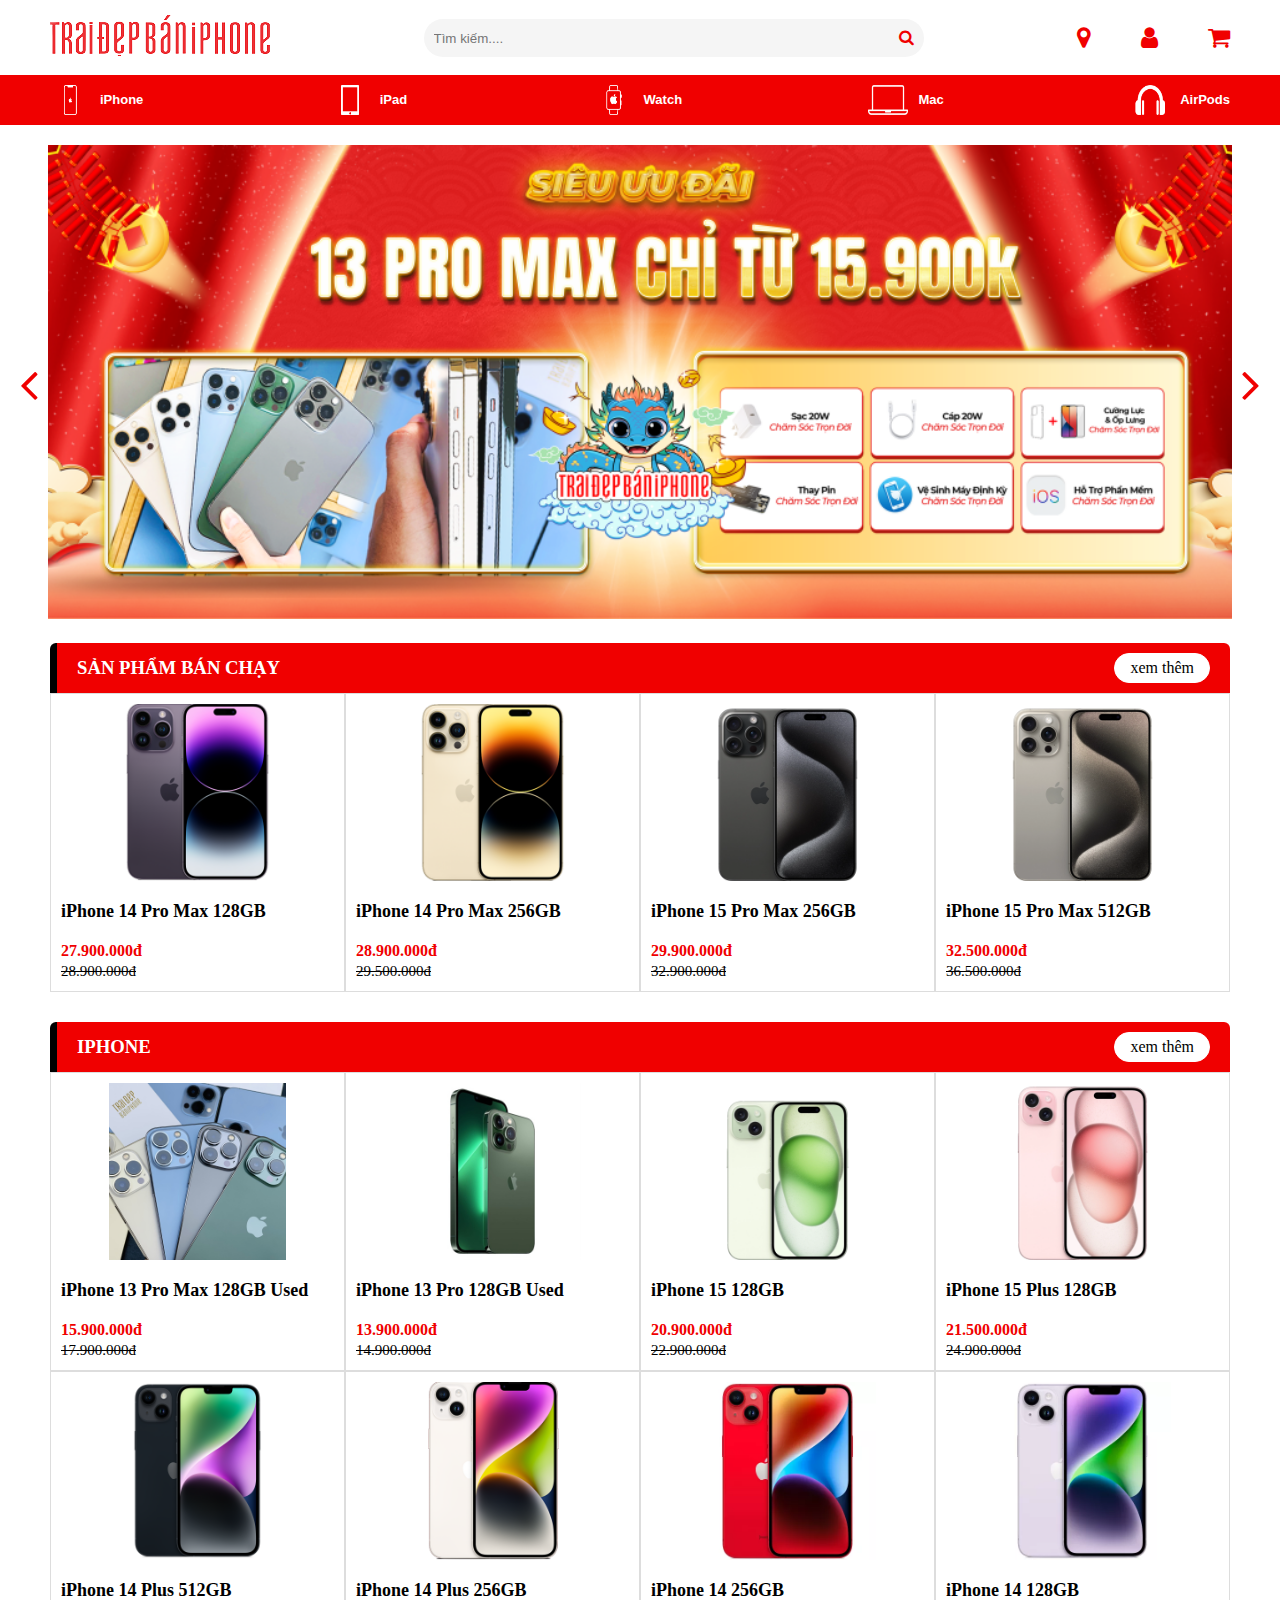
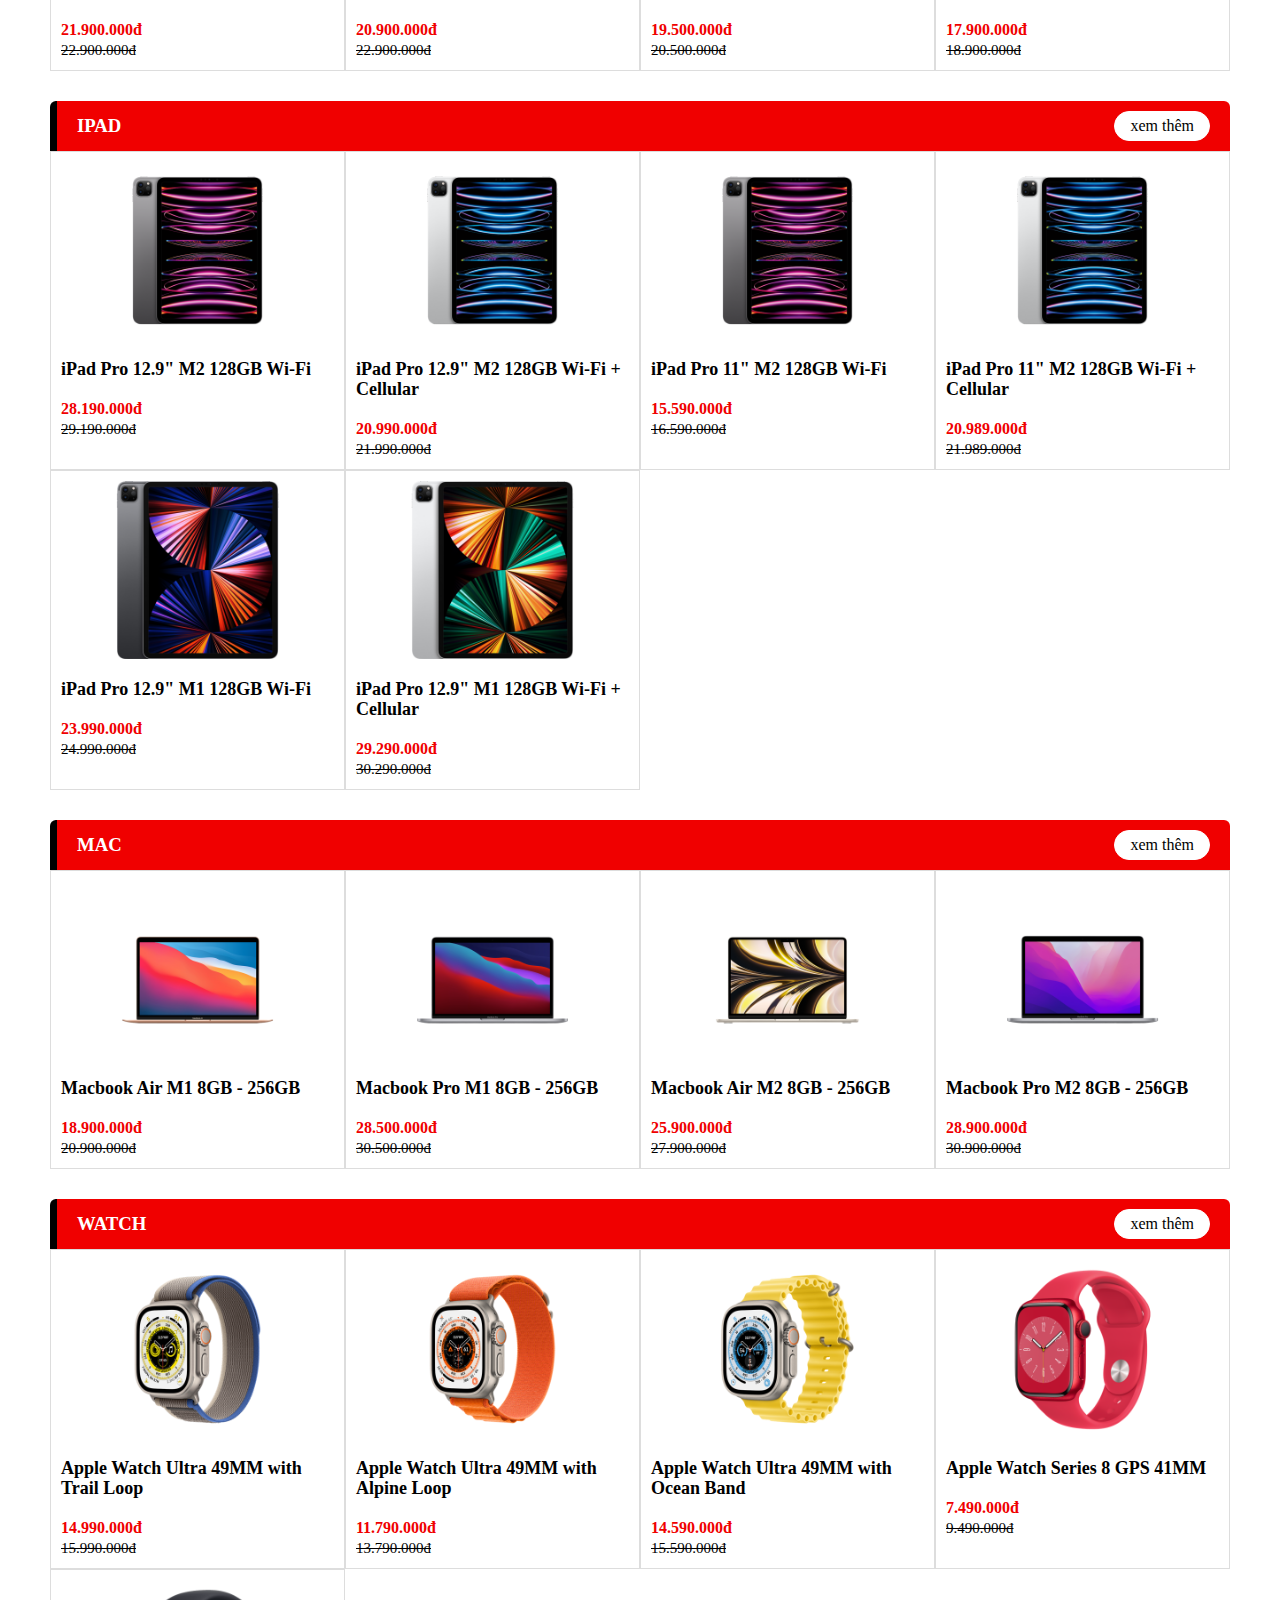
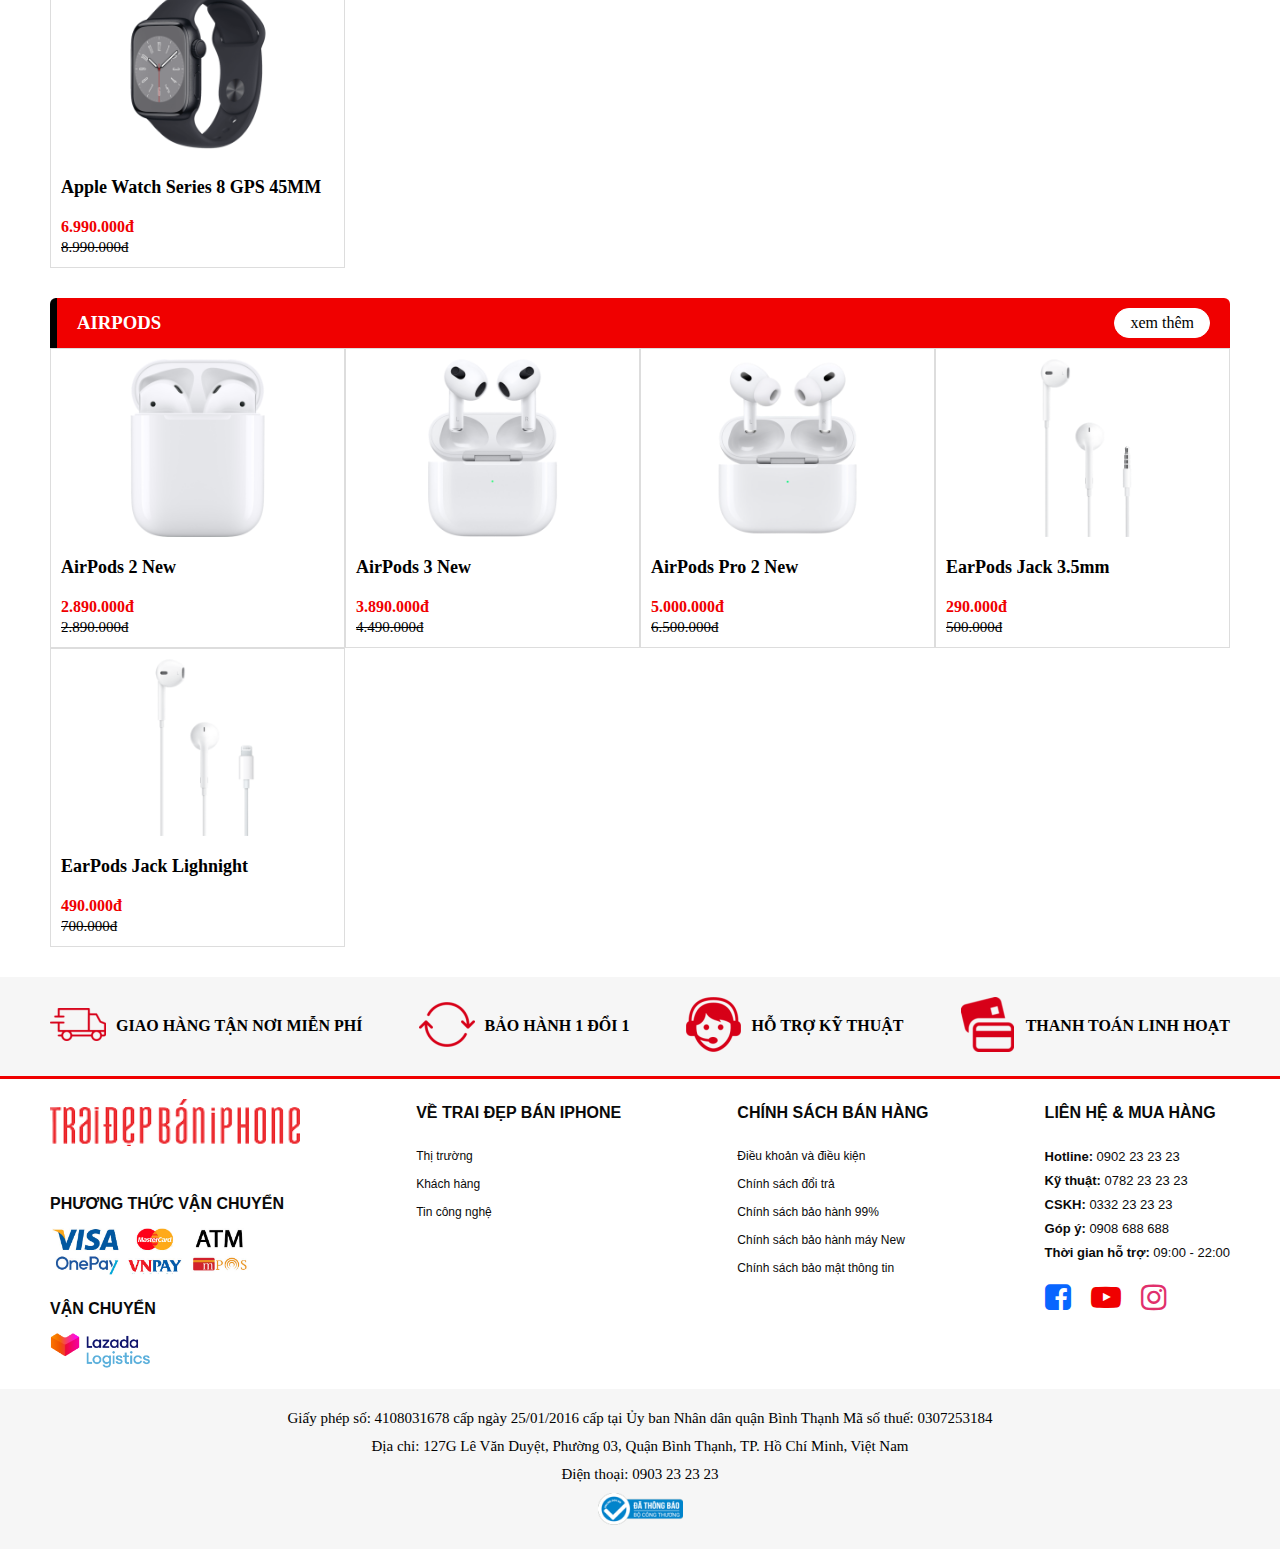
<file: index.html>
<!DOCTYPE html>
<html lang="en">
  <head>
    <meta charset="UTF-8" />
    <meta name="viewport" content="width=device-width, initial-scale=1.0" />
    <title>TraiDepBanIphone</title>
    <link
      rel="stylesheet"
      href="https://cdnjs.cloudflare.com/ajax/libs/font-awesome/4.7.0/css/font-awesome.min.css"
    />
    <link rel="stylesheet" href="./style.css" />
  </head>
  <body>
    <header id="header">
      <div class="header__top" id="header__top">
        <div class="header__top-logo">
          <a href="./index.html"><img src="./assets/logo.png" alt="logo" /></a>
        </div>
        <div class="header__top-search">
          <div class="search-bar">
            <input
              type="text"
              class="search-input"
              placeholder="Tìm kiếm...."
            />
            <i class="fa fa-search search-button" aria-hidden="true"></i>
          </div>
        </div>
        <div class="header__top-navlinks">
          <a href="#"><i class="fa fa-map-marker" aria-hidden="true"></i> </a>
          <a href="#"><i class="fa fa-user" aria-hidden="true"></i> </a>
          <a href="./cart.html"
            ><i class="fa fa-shopping-cart" aria-hidden="true"></i>
          </a>
        </div>
        <div class="header__top-hamburger">
          <a href="#" class="hamburger-button"
            ><i class="fa fa-bars" aria-hidden="true"></i>
          </a>
        </div>
      </div>
      <div class="header__menu">
        <div class="header__menu-links">
          <a href="./category.html" data-category="iphone">
            <img src="./assets/header_iphone.png" alt="iphone" />
            <span>iPhone</span>
          </a>
        </div>
        <div class="header__menu-links">
          <a href="./category.html" data-category="ipad">
            <img src="./assets/header_ipad.png" alt="ipad" />
            <span>iPad</span>
          </a>
        </div>
        <div class="header__menu-links">
          <a href="./category.html" data-category="watch">
            <img src="./assets/header_watch.png" alt="watch" />
            <span>Watch</span>
          </a>
        </div>
        <div class="header__menu-links">
          <a href="./category.html" data-category="mac">
            <img src="./assets/header_mac.png" alt="mac" />
            <span>Mac</span>
          </a>
        </div>
        <div class="header__menu-links">
          <a href="./category.html" data-category="airpod">
            <img src="./assets/header_airpod.png" alt="airpod" />
            <span>AirPods</span>
          </a>
        </div>
      </div>
      <div class="header__mobi">
        <div class="header__mobi-top">
          <a href="#">
            <img src="./assets/logo.png" alt="logo" />
          </a>
          <a href="#" class="close-button"><span>X</span></a>
        </div>
        <div class="header__mobi-nav">
          <ul>
            <li>
              <a href="./cart.html"
                ><i class="fa fa-shopping-cart" aria-hidden="true"></i>
                <span>Giỏ hàng</span>
              </a>
            </li>
            <li>
              <a
                class="category-link"
                href="./category.html"
                data-category="iphone"
              >
                <img src="./assets/header_iphone.png" alt="iphone" />
                <span>iPhone</span>
              </a>
            </li>
            <li>
              <a
                class="category-link"
                href="./category.html"
                data-category="ipad"
              >
                <img src="./assets/header_ipad.png" alt="ipad" />
                <span>iPad</span>
              </a>
            </li>
            <li>
              <a
                class="category-link"
                href="./category.html"
                data-category="watch"
              >
                <img src="./assets/header_watch.png" alt="watch" />
                <span>Watch</span>
              </a>
            </li>
            <li>
              <a
                class="category-link"
                href="./category.html"
                data-category="mac"
              >
                <img src="./assets/header_mac.png" alt="mac" />
                <span>Mac</span>
              </a>
            </li>
            <li>
              <a
                class="category-link"
                href="./category.html"
                data-category="airpod"
              >
                <img src="./assets/header_airpod.png" alt="airpod" />
                <span>AirPods</span>
              </a>
            </li>
          </ul>
        </div>
      </div>
    </header>

    <section class="banner">
      <button class="prev-button"><i class="fa fa-angle-left"></i></button>
      <div class="banner__slide">
        <a href="#" class="banner__slide-list"
          ><img src="./assets/banner1.png" alt="banner1"
        /></a>
        <a href="#" class="banner__slide-list"
          ><img src="./assets/banner2.png" alt="banner2"
        /></a>
        <a href="#" class="banner__slide-list"
          ><img src="./assets/banner3.png" alt="banner3"
        /></a>
        <a href="#" class="banner__slide-list"
          ><img src="./assets/banner4.png" alt="banner4"
        /></a>
        <a href="#" class="banner__slide-list"
          ><img src="./assets/banner5.png" alt="banner5"
        /></a>
      </div>

      <button class="next-button"><i class="fa fa-angle-right"></i></button>
    </section>

    <section class="favorite-product">
      <div class="favorite-product-title">
        <h3>sản phẩm bán chạy</h3>
        <a href="#" class="see-more">xem thêm</a>
      </div>
      <div class="favorite-product-content">
        <!-- <div class="favorite-product-list">
          <a href="#" class="product-img"
            ><img src="./assets/favorite1.png" alt="favorite1"
          /></a>
          <a href="#" class="product-name">iPhone 14 Pro Max 128GB</a>
          <div class="product-price">
            <span class="promotional-price">27.900.000đ</span>
            <span class="cost-price">28.900.000đ</span>
          </div>
        </div> -->
      </div>
    </section>

    <section class="iPhone">
      <div class="iPhone-title">
        <h3>iPhone</h3>
        <a href="#" class="see-more">xem thêm</a>
      </div>
      <div class="iPhone-content"></div>
    </section>

    <section class="iPad">
      <div class="iPad-title">
        <h3>iPad</h3>
        <a href="#" class="see-more">xem thêm</a>
      </div>
      <div class="iPad-content"></div>
    </section>

    <section class="Mac">
      <div class="Mac-title">
        <h3>Mac</h3>
        <a href="#" class="see-more">xem thêm</a>
      </div>
      <div class="Mac-content"></div>
    </section>

    <section class="Watch">
      <div class="Watch-title">
        <h3>Watch</h3>
        <a href="#" class="see-more">xem thêm</a>
      </div>
      <div class="Watch-content"></div>
    </section>

    <section class="airPods">
      <div class="airPods-title">
        <h3>AirPods</h3>
        <a href="#" class="see-more">xem thêm</a>
      </div>
      <div class="airPods-content"></div>
    </section>

    <section class="policy">
      <div class="policy-list">
        <div class="policy-img">
          <img src="./assets/policy1.png" alt="policy1" />
        </div>
        <div class="policy-content">giao hàng tận nơi miễn phí</div>
      </div>
      <div class="policy-list">
        <div class="policy-img">
          <img src="./assets/policy2.png" alt="policy2" />
        </div>
        <div class="policy-content">bảo hành 1 đổi 1</div>
      </div>
      <div class="policy-list">
        <div class="policy-img">
          <img src="./assets/policy3.png" alt="policy3" />
        </div>
        <div class="policy-content">hỗ trợ kỹ thuật</div>
      </div>
      <div class="policy-list">
        <div class="policy-img">
          <img src="./assets/policy4.png" alt="policy4" />
        </div>
        <div class="policy-content">thanh toán linh hoạt</div>
      </div>
    </section>

    <footer id="footer">
      <div class="footer__top">
        <div class="footer__top-logo">
          <img src="./assets/logo.png" alt="logoFooter" />
        </div>
        <div class="footer__top-methods">
          <p>phương thức vận chuyển</p>
          <img src="./assets/footer-method.png" alt="methods" />
        </div>
        <div class="footer__top-delivery">
          <p>vận chuyển</p>
          <img src="./assets/footer-delivery.png" alt="delivery" />
        </div>
      </div>
      <div class="footer__about">
        <div class="footer__about-title">
          <p>Về Trai Đẹp bán iPhone</p>
        </div>
        <div class="footer__about-content">
          <a href="#">Thị trường</a>
          <a href="#">Khách hàng</a>
          <a href="#">Tin công nghệ</a>
        </div>
      </div>
      <div class="footer__policy">
        <div class="footer__policy-title">
          <p>Chính sách bán hàng</p>
        </div>
        <div class="footer__policy-content">
          <a href="#">Điều khoản và điều kiện </a>
          <a href="#">Chính sách đổi trả </a>
          <a href="#">Chính sách bảo hành 99% </a>
          <a href="#">Chính sách bảo hành máy New </a>
          <a href="#">Chính sách bảo mật thông tin </a>
        </div>
      </div>
      <div class="contact-social">
        <div class="contact-title">
          <p>Liên hệ & Mua hàng</p>
        </div>
        <div class="contact-content">
          <div class="contact-desc">
            <span class="bold">Hotline: </span>
            <span>0902 23 23 23</span>
          </div>
          <div class="contact-desc">
            <span class="bold">Kỹ thuật: </span>
            <span>0782 23 23 23</span>
          </div>
          <div class="contact-desc">
            <span class="bold">CSKH: </span>
            <span>0332 23 23 23</span>
          </div>
          <div class="contact-desc">
            <span class="bold">Góp ý: </span>
            <span>0908 688 688</span>
          </div>
          <div class="contact-desc">
            <span class="bold">Thời gian hỗ trợ: </span>
            <span>09:00 - 22:00</span>
          </div>
        </div>
        <div class="social-icon">
          <a href="https://www.facebook.com/traidepbaniphone" target="_blank"
            ><i class="fa fa-facebook-square" aria-hidden="true"></i>
          </a>
          <a href="https://www.youtube.com/@TRAIDEPOffical" target="_blank">
            <i class="fa fa-youtube-play" aria-hidden="true"></i>
          </a>
          <a
            href="https://www.instagram.com/traidepbaniphone127g/"
            target="_blank"
          >
            <i class="fa fa-instagram" aria-hidden="true"></i>
          </a>
        </div>
      </div>
    </footer>

    <div class="footer__bottom">
      <p>
        Giấy phép số: 4108031678 cấp ngày 25/01/2016 cấp tại Ủy ban Nhân dân
        quận Bình Thạnh Mã số thuế: 0307253184
      </p>
      <p>
        Địa chỉ: 127G Lê Văn Duyệt, Phường 03, Quận Bình Thạnh, TP. Hồ Chí Minh,
        Việt Nam
      </p>
      <p>Điện thoại: 0903 23 23 23</p>
      <div class="footer__bottom-img">
        <img src="./assets/footer-bottom.png" alt="footer-boCongThuong" />
      </div>
    </div>
    <script src="./script.js"></script>
  </body>
</html>
</file>
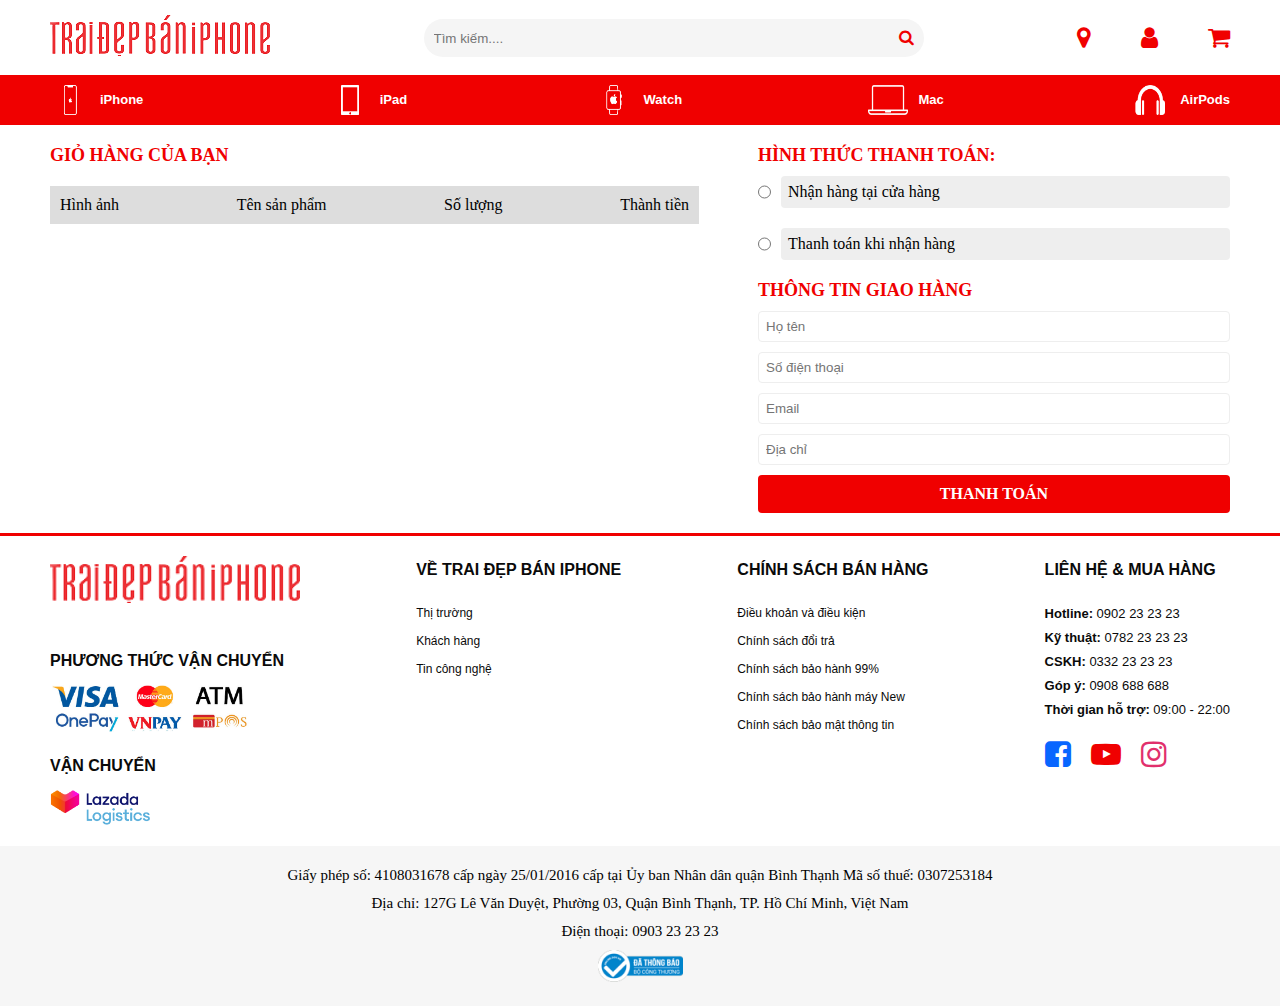
<file: cart.html>
<!DOCTYPE html>
<html lang="en">
  <head>
    <meta charset="UTF-8" />
    <meta name="viewport" content="width=device-width, initial-scale=1.0" />
    <link
      rel="stylesheet"
      href="https://cdnjs.cloudflare.com/ajax/libs/font-awesome/4.7.0/css/font-awesome.min.css"
    />
    <link rel="stylesheet" href="./style.css" />
    <title>Cart</title>
  </head>
  <body>
    <header id="header">
      <div class="header__top" id="header__top">
        <div class="header__top-logo">
          <a href="./index.html"><img src="./assets/logo.png" alt="logo" /></a>
        </div>
        <div class="header__top-search">
          <div class="search-bar">
            <input
              type="text"
              class="search-input"
              placeholder="Tìm kiếm...."
            />
            <i class="fa fa-search search-button" aria-hidden="true"></i>
          </div>
        </div>
        <div class="header__top-navlinks">
          <a href="#"><i class="fa fa-map-marker" aria-hidden="true"></i> </a>
          <a href="#"><i class="fa fa-user" aria-hidden="true"></i> </a>
          <a href="#"
            ><i class="fa fa-shopping-cart" aria-hidden="true"></i>
          </a>
        </div>
        <div class="header__top-hamburger">
          <a href="#" class="hamburger-button"
            ><i class="fa fa-bars" aria-hidden="true"></i>
          </a>
        </div>
      </div>
      <div class="header__menu">
        <div class="header__menu-links">
          <a href="./category.html" data-category="iphone">
            <img src="./assets/header_iphone.png" alt="iphone" />
            <span>iPhone</span>
          </a>
        </div>
        <div class="header__menu-links">
          <a href="./category.html" data-category="ipad">
            <img src="./assets/header_ipad.png" alt="ipad" />
            <span>iPad</span>
          </a>
        </div>
        <div class="header__menu-links">
          <a href="./category.html" data-category="watch">
            <img src="./assets/header_watch.png" alt="watch" />
            <span>Watch</span>
          </a>
        </div>
        <div class="header__menu-links">
          <a href="./category.html" data-category="mac">
            <img src="./assets/header_mac.png" alt="mac" />
            <span>Mac</span>
          </a>
        </div>
        <div class="header__menu-links">
          <a href="./category.html" data-category="airpod">
            <img src="./assets/header_airpod.png" alt="airpod" />
            <span>AirPods</span>
          </a>
        </div>
      </div>
      <div class="header__mobi">
        <div class="header__mobi-top">
          <a href="#">
            <img src="./assets/logo.png" alt="logo" />
          </a>
          <a href="#" class="close-button"><span>X</span></a>
        </div>
        <div class="header__mobi-nav">
          <ul>
            <li>
              <a href="./cart.html"
                ><i class="fa fa-shopping-cart" aria-hidden="true"></i>
                <span>Giỏ hàng</span>
              </a>
            </li>
            <li>
              <a
                class="category-link"
                href="./category.html"
                data-category="iphone"
              >
                <img src="./assets/header_iphone.png" alt="iphone" />
                <span>iPhone</span>
              </a>
            </li>
            <li>
              <a
                class="category-link"
                href="./category.html"
                data-category="ipad"
              >
                <img src="./assets/header_ipad.png" alt="ipad" />
                <span>iPad</span>
              </a>
            </li>
            <li>
              <a
                class="category-link"
                href="./category.html"
                data-category="watch"
              >
                <img src="./assets/header_watch.png" alt="watch" />
                <span>Watch</span>
              </a>
            </li>
            <li>
              <a
                class="category-link"
                href="./category.html"
                data-category="mac"
              >
                <img src="./assets/header_mac.png" alt="mac" />
                <span>Mac</span>
              </a>
            </li>
            <li>
              <a
                class="category-link"
                href="./category.html"
                data-category="airpod"
              >
                <img src="./assets/header_airpod.png" alt="airpod" />
                <span>AirPods</span>
              </a>
            </li>
          </ul>
        </div>
      </div>
    </header>

    <section class="cart">
      <div class="cart-left-side">
        <div class="your-cart">giỏ hàng của bạn</div>
        <div class="product-cart">
          <div class="product-cart-title">
            <div>Hình ảnh</div>
            <div>Tên sản phẩm</div>
            <div>Số lượng</div>
            <div>Thành tiền</div>
          </div>
          <div class="product-cart-content">
            <!-- <div class="cart-img">
              <img src="./assets/favorite1.png" alt="fav1" />
            </div>
            <div class="cart-name">iPhone 15 Pro Max 256GB</div>
            <div class="cart-quality">1</div>
            <div class="cart-price">29.900.000đ</div> -->
          </div>
        </div>
        <!-- <div class="total-price">
          <span>Tổng tiền:</span>
          <span class="red-price">29.900.000đ</span>
        </div> -->
      </div>
      <div class="cart-right-side">
        <div class="cart-method">
          <div class="cart-method-title">hình thức thanh toán:</div>
          <div class="cart-method-content">
            <div class="cart-method-option">
              <input type="radio" id="payment-store" name="payment" required />
              <label for="payment-store">Nhận hàng tại cửa hàng</label>
            </div>
            <div class="cart-method-option">
              <input type="radio" id="payment-cod" name="payment" required />
              <label for="payment-cod">Thanh toán khi nhận hàng</label>
            </div>
          </div>
        </div>
        <div class="cart-shipping">
          <div class="cart-shipping-title">thông tin giao hàng</div>
          <div class="cart-shipping-content">
            <div class="shipping-information">
              <input type="text" id="name" name="name" placeholder="Họ tên" />
            </div>
            <div class="shipping-information">
              <input
                type="text"
                id="phone"
                name="phone"
                placeholder="Số điện thoại"
              />
            </div>
            <div class="shipping-information">
              <input type="text" id="email" name="email" placeholder="Email" />
            </div>
            <div class="shipping-information">
              <input
                type="text"
                id="address"
                name="address"
                placeholder="Địa chỉ"
              />
            </div>
            <button class="checkout">thanh toán</button>
          </div>
        </div>
      </div>
    </section>

    <footer id="footer">
      <div class="footer__top">
        <div class="footer__top-logo">
          <img src="./assets/logo.png" alt="logoFooter" />
        </div>
        <div class="footer__top-methods">
          <p>phương thức vận chuyển</p>
          <img src="./assets/footer-method.png" alt="methods" />
        </div>
        <div class="footer__top-delivery">
          <p>vận chuyển</p>
          <img src="./assets/footer-delivery.png" alt="delivery" />
        </div>
      </div>
      <div class="footer__about">
        <div class="footer__about-title">
          <p>Về Trai Đẹp bán iPhone</p>
        </div>
        <div class="footer__about-content">
          <a href="#">Thị trường</a>
          <a href="#">Khách hàng</a>
          <a href="#">Tin công nghệ</a>
        </div>
      </div>
      <div class="footer__policy">
        <div class="footer__policy-title">
          <p>Chính sách bán hàng</p>
        </div>
        <div class="footer__policy-content">
          <a href="#">Điều khoản và điều kiện </a>
          <a href="#">Chính sách đổi trả </a>
          <a href="#">Chính sách bảo hành 99% </a>
          <a href="#">Chính sách bảo hành máy New </a>
          <a href="#">Chính sách bảo mật thông tin </a>
        </div>
      </div>
      <div class="contact-social">
        <div class="contact-title">
          <p>Liên hệ & Mua hàng</p>
        </div>
        <div class="contact-content">
          <div class="contact-desc">
            <span class="bold">Hotline: </span>
            <span>0902 23 23 23</span>
          </div>
          <div class="contact-desc">
            <span class="bold">Kỹ thuật: </span>
            <span>0782 23 23 23</span>
          </div>
          <div class="contact-desc">
            <span class="bold">CSKH: </span>
            <span>0332 23 23 23</span>
          </div>
          <div class="contact-desc">
            <span class="bold">Góp ý: </span>
            <span>0908 688 688</span>
          </div>
          <div class="contact-desc">
            <span class="bold">Thời gian hỗ trợ: </span>
            <span>09:00 - 22:00</span>
          </div>
        </div>
        <div class="social-icon">
          <a href="https://www.facebook.com/traidepbaniphone" target="_blank"
            ><i class="fa fa-facebook-square" aria-hidden="true"></i>
          </a>
          <a href="https://www.youtube.com/@TRAIDEPOffical" target="_blank">
            <i class="fa fa-youtube-play" aria-hidden="true"></i>
          </a>
          <a
            href="https://www.instagram.com/traidepbaniphone127g/"
            target="_blank"
          >
            <i class="fa fa-instagram" aria-hidden="true"></i>
          </a>
        </div>
      </div>
    </footer>

    <div class="footer__bottom">
      <p>
        Giấy phép số: 4108031678 cấp ngày 25/01/2016 cấp tại Ủy ban Nhân dân
        quận Bình Thạnh Mã số thuế: 0307253184
      </p>
      <p>
        Địa chỉ: 127G Lê Văn Duyệt, Phường 03, Quận Bình Thạnh, TP. Hồ Chí Minh,
        Việt Nam
      </p>
      <p>Điện thoại: 0903 23 23 23</p>
      <div class="footer__bottom-img">
        <img src="./assets/footer-bottom.png" alt="footer-boCongThuong" />
      </div>
    </div>
    <script src="./script.js"></script>
    <script src="./cart.js"></script>
  </body>
</html>
</file>
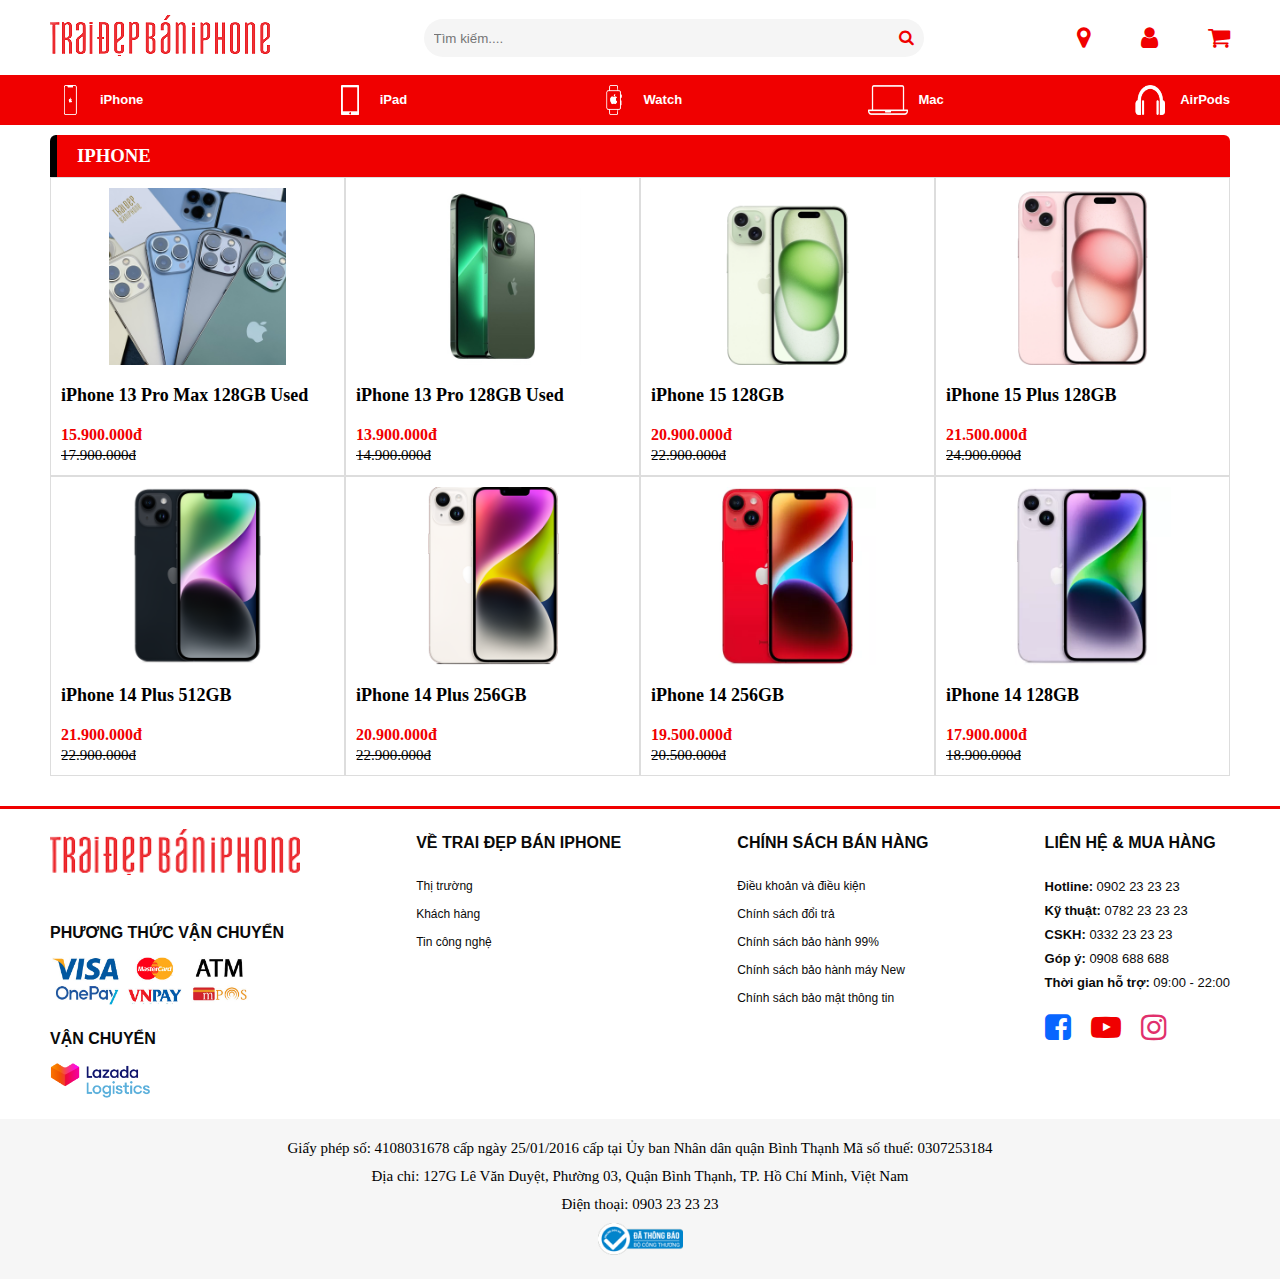
<file: category.html>
<!DOCTYPE html>
<html lang="en">
  <head>
    <meta charset="UTF-8" />
    <meta name="viewport" content="width=device-width, initial-scale=1.0" />
    <link
      rel="stylesheet"
      href="https://cdnjs.cloudflare.com/ajax/libs/font-awesome/4.7.0/css/font-awesome.min.css"
    />
    <link rel="stylesheet" href="./style.css" />
    <title>Category</title>
  </head>
  <body>
    <header id="header">
      <div class="header__top" id="header__top">
        <div class="header__top-logo">
          <a href="./index.html"><img src="./assets/logo.png" alt="logo" /></a>
        </div>
        <div class="header__top-search">
          <div class="search-bar">
            <input
              type="text"
              class="search-input"
              placeholder="Tìm kiếm...."
            />
            <i class="fa fa-search search-button" aria-hidden="true"></i>
          </div>
        </div>
        <div class="header__top-navlinks">
          <a href="#"><i class="fa fa-map-marker" aria-hidden="true"></i> </a>
          <a href="#"><i class="fa fa-user" aria-hidden="true"></i> </a>
          <a href="./cart.html"
            ><i class="fa fa-shopping-cart" aria-hidden="true"></i>
          </a>
        </div>
        <div class="header__top-hamburger">
          <a href="#" class="hamburger-button"
            ><i class="fa fa-bars" aria-hidden="true"></i>
          </a>
        </div>
      </div>
      <div class="header__menu">
        <div class="header__menu-links">
          <a href="#" data-category="iphone">
            <img src="./assets/header_iphone.png" alt="iphone" />
            <span>iPhone</span>
          </a>
        </div>
        <div class="header__menu-links">
          <a href="#" data-category="ipad">
            <img src="./assets/header_ipad.png" alt="ipad" />
            <span>iPad</span>
          </a>
        </div>
        <div class="header__menu-links">
          <a href="#" data-category="watch">
            <img src="./assets/header_watch.png" alt="watch" />
            <span>Watch</span>
          </a>
        </div>
        <div class="header__menu-links">
          <a href="#" data-category="mac">
            <img src="./assets/header_mac.png" alt="mac" />
            <span>Mac</span>
          </a>
        </div>
        <div class="header__menu-links">
          <a href="#" data-category="airpod">
            <img src="./assets/header_airpod.png" alt="airpod" />
            <span>AirPods</span>
          </a>
        </div>
      </div>
      <div class="header__mobi">
        <div class="header__mobi-top">
          <a href="#">
            <img src="./assets/logo.png" alt="logo" />
          </a>
          <a href="#" class="close-button"><span>X</span></a>
        </div>
        <div class="header__mobi-nav">
          <ul>
            <li>
              <a href="./cart.html"
                ><i class="fa fa-shopping-cart" aria-hidden="true"></i>
                <span>Giỏ hàng</span>
              </a>
            </li>
            <li>
              <a class="category-link" href="#" data-category="iphone">
                <img src="./assets/header_iphone.png" alt="iphone" />
                <span>iPhone</span>
              </a>
            </li>
            <li>
              <a class="category-link" href="#" data-category="ipad">
                <img src="./assets/header_ipad.png" alt="ipad" />
                <span>iPad</span>
              </a>
            </li>
            <li>
              <a class="category-link" href="#" data-category="watch">
                <img src="./assets/header_watch.png" alt="watch" />
                <span>Watch</span>
              </a>
            </li>
            <li>
              <a class="category-link" href="#" data-category="mac">
                <img src="./assets/header_mac.png" alt="mac" />
                <span>Mac</span>
              </a>
            </li>
            <li>
              <a class="category-link" href="#" data-category="airpod">
                <img src="./assets/header_airpod.png" alt="airpod" />
                <span>AirPods</span>
              </a>
            </li>
          </ul>
        </div>
      </div>
    </header>

    <section class="category">
      <div class="category-title">
        <h3>iPhone</h3>
        <!-- <a href="#" class="see-more">xem thêm</a> -->
      </div>
      <div class="category-content"></div>
    </section>

    <footer id="footer">
      <div class="footer__top">
        <div class="footer__top-logo">
          <img src="./assets/logo.png" alt="logoFooter" />
        </div>
        <div class="footer__top-methods">
          <p>phương thức vận chuyển</p>
          <img src="./assets/footer-method.png" alt="methods" />
        </div>
        <div class="footer__top-delivery">
          <p>vận chuyển</p>
          <img src="./assets/footer-delivery.png" alt="delivery" />
        </div>
      </div>
      <div class="footer__about">
        <div class="footer__about-title">
          <p>Về Trai Đẹp bán iPhone</p>
        </div>
        <div class="footer__about-content">
          <a href="#">Thị trường</a>
          <a href="#">Khách hàng</a>
          <a href="#">Tin công nghệ</a>
        </div>
      </div>
      <div class="footer__policy">
        <div class="footer__policy-title">
          <p>Chính sách bán hàng</p>
        </div>
        <div class="footer__policy-content">
          <a href="#">Điều khoản và điều kiện </a>
          <a href="#">Chính sách đổi trả </a>
          <a href="#">Chính sách bảo hành 99% </a>
          <a href="#">Chính sách bảo hành máy New </a>
          <a href="#">Chính sách bảo mật thông tin </a>
        </div>
      </div>
      <div class="contact-social">
        <div class="contact-title">
          <p>Liên hệ & Mua hàng</p>
        </div>
        <div class="contact-content">
          <div class="contact-desc">
            <span class="bold">Hotline: </span>
            <span>0902 23 23 23</span>
          </div>
          <div class="contact-desc">
            <span class="bold">Kỹ thuật: </span>
            <span>0782 23 23 23</span>
          </div>
          <div class="contact-desc">
            <span class="bold">CSKH: </span>
            <span>0332 23 23 23</span>
          </div>
          <div class="contact-desc">
            <span class="bold">Góp ý: </span>
            <span>0908 688 688</span>
          </div>
          <div class="contact-desc">
            <span class="bold">Thời gian hỗ trợ: </span>
            <span>09:00 - 22:00</span>
          </div>
        </div>
        <div class="social-icon">
          <a href="https://www.facebook.com/traidepbaniphone" target="_blank"
            ><i class="fa fa-facebook-square" aria-hidden="true"></i>
          </a>
          <a href="https://www.youtube.com/@TRAIDEPOffical" target="_blank">
            <i class="fa fa-youtube-play" aria-hidden="true"></i>
          </a>
          <a
            href="https://www.instagram.com/traidepbaniphone127g/"
            target="_blank"
          >
            <i class="fa fa-instagram" aria-hidden="true"></i>
          </a>
        </div>
      </div>
    </footer>

    <div class="footer__bottom">
      <p>
        Giấy phép số: 4108031678 cấp ngày 25/01/2016 cấp tại Ủy ban Nhân dân
        quận Bình Thạnh Mã số thuế: 0307253184
      </p>
      <p>
        Địa chỉ: 127G Lê Văn Duyệt, Phường 03, Quận Bình Thạnh, TP. Hồ Chí Minh,
        Việt Nam
      </p>
      <p>Điện thoại: 0903 23 23 23</p>
      <div class="footer__bottom-img">
        <img src="./assets/footer-bottom.png" alt="footer-boCongThuong" />
      </div>
    </div>
    <script src="./script.js"></script>
    <script src="./category.js"></script>
  </body>
</html>
</file>
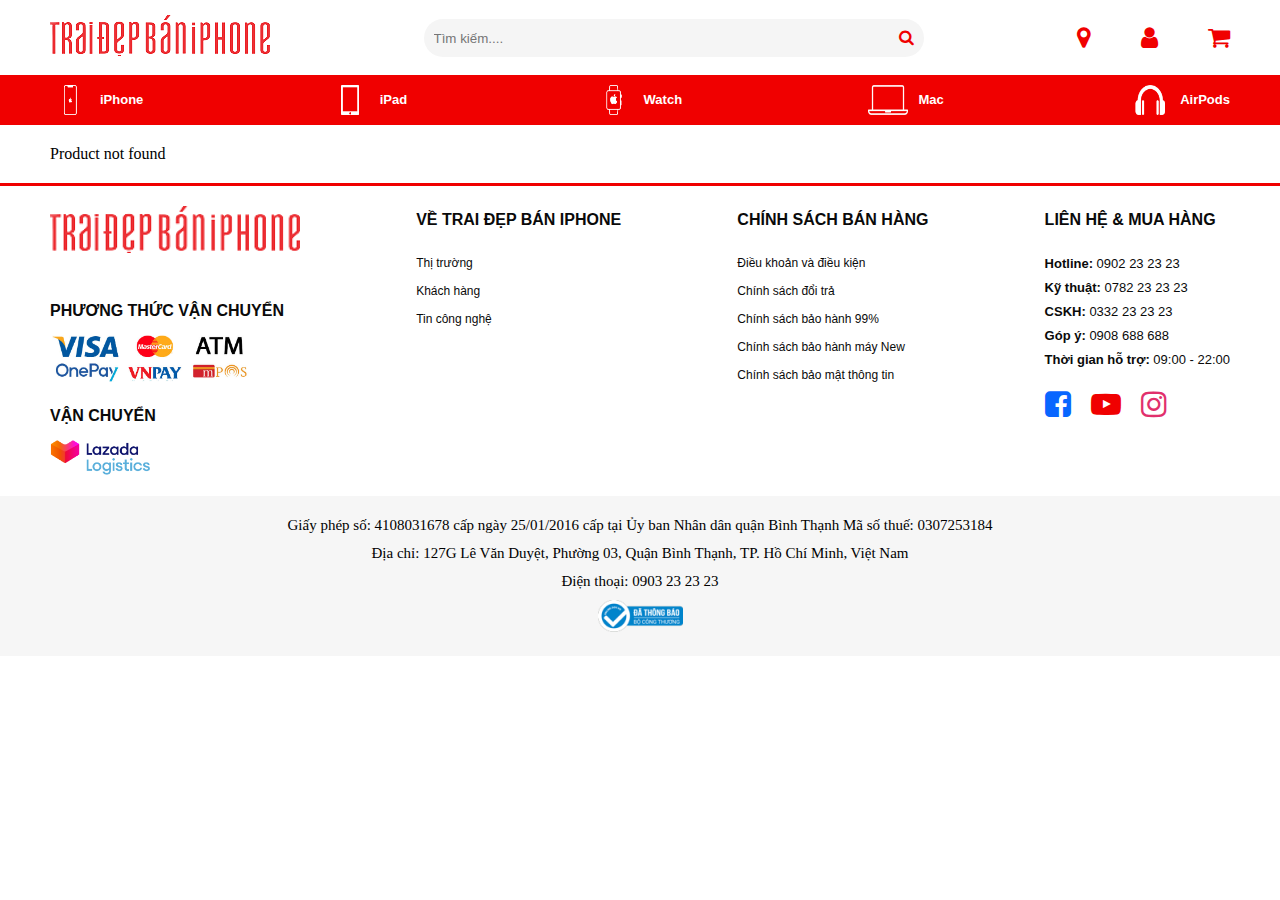
<file: detail-product.html>
<!DOCTYPE html>
<html lang="en">
  <head>
    <meta charset="UTF-8" />
    <meta name="viewport" content="width=device-width, initial-scale=1.0" />
    <link
      rel="stylesheet"
      href="https://cdnjs.cloudflare.com/ajax/libs/font-awesome/4.7.0/css/font-awesome.min.css"
    />
    <link rel="stylesheet" href="./style.css" />
    <title>Detail Product</title>
  </head>
  <body>
    <header id="header">
      <div class="header__top">
        <div class="header__top-logo">
          <a href="./index.html"><img src="./assets/logo.png" alt="logo" /></a>
        </div>
        <div class="header__top-search">
          <div class="search-bar">
            <input
              type="text"
              class="search-input"
              placeholder="Tìm kiếm...."
            />
            <i class="fa fa-search search-button" aria-hidden="true"></i>
          </div>
        </div>
        <div class="header__top-navlinks">
          <a href="#"><i class="fa fa-map-marker" aria-hidden="true"></i> </a>
          <a href="#"><i class="fa fa-user" aria-hidden="true"></i> </a>
          <a href="#"
            ><i class="fa fa-shopping-cart" aria-hidden="true"></i>
          </a>
        </div>
        <div class="header__top-hamburger">
          <a href="#" class="hamburger-button"
            ><i class="fa fa-bars" aria-hidden="true"></i>
          </a>
        </div>
      </div>
      <div class="header__menu">
        <div class="header__menu-links">
          <a href="./category.html" data-category="iphone">
            <img src="./assets/header_iphone.png" alt="iphone" />
            <span>iPhone</span>
          </a>
        </div>
        <div class="header__menu-links">
          <a href="./category.html" data-category="ipad">
            <img src="./assets/header_ipad.png" alt="ipad" />
            <span>iPad</span>
          </a>
        </div>
        <div class="header__menu-links">
          <a href="./category.html" data-category="watch">
            <img src="./assets/header_watch.png" alt="watch" />
            <span>Watch</span>
          </a>
        </div>
        <div class="header__menu-links">
          <a href="./category.html" data-category="mac">
            <img src="./assets/header_mac.png" alt="mac" />
            <span>Mac</span>
          </a>
        </div>
        <div class="header__menu-links">
          <a href="./category.html" data-category="airpod">
            <img src="./assets/header_airpod.png" alt="airpod" />
            <span>AirPods</span>
          </a>
        </div>
      </div>
      <div class="header__mobi">
        <div class="header__mobi-top">
          <a href="#">
            <img src="./assets/logo.png" alt="logo" />
          </a>
          <a href="#" class="close-button"><span>X</span></a>
        </div>
        <div class="header__mobi-nav">
          <ul>
            <li>
              <a href="./cart.html"
                ><i class="fa fa-shopping-cart" aria-hidden="true"></i>
                <span>Giỏ hàng</span>
              </a>
            </li>
            <li>
              <a
                class="category-link"
                href="./category.html"
                data-category="iphone"
              >
                <img src="./assets/header_iphone.png" alt="iphone" />
                <span>iPhone</span>
              </a>
            </li>
            <li>
              <a
                class="category-link"
                href="./category.html"
                data-category="ipad"
              >
                <img src="./assets/header_ipad.png" alt="ipad" />
                <span>iPad</span>
              </a>
            </li>
            <li>
              <a
                class="category-link"
                href="./category.html"
                data-category="watch"
              >
                <img src="./assets/header_watch.png" alt="watch" />
                <span>Watch</span>
              </a>
            </li>
            <li>
              <a
                class="category-link"
                href="./category.html"
                data-category="mac"
              >
                <img src="./assets/header_mac.png" alt="mac" />
                <span>Mac</span>
              </a>
            </li>
            <li>
              <a
                class="category-link"
                href="./category.html"
                data-category="airpod"
              >
                <img src="./assets/header_airpod.png" alt="airpod" />
                <span>AirPods</span>
              </a>
            </li>
          </ul>
        </div>
      </div>
    </header>

    <section class="product-detail" id="product-details">
      <div class="left-product-detail">
        <div class="galery-product">
          <a href="#" class="single-img">
            <img src="./assets/favorite1.png" width="100%" alt="big-img" />
          </a>
          <div class="thumbnail-img">
            <div class="small-img-col">
              <img src="./assets/favorite2.png" width="100%" alt="small1" />
            </div>
            <div class="small-img-col">
              <img src="./assets/favorite3.png" width="100%" alt="small2" />
            </div>
            <div class="small-img-col">
              <img src="./assets/favorite4.png" width="100%" alt="small3" />
            </div>
          </div>
        </div>
        <div class="committed-product">
          <p class="committed-product-title">
            <img src="./assets/committed1.png" alt="committed1" />sản phẩm cam
            kết chính hãng
          </p>
          <p class="committed-product-desc">
            <img src="./assets/committed2.png" alt="committed2" />Bảo hành 12
            tháng với máy new seal
          </p>
          <p class="committed-product-desc">
            <img src="./assets/committed2.png" alt="committed2" />Hỗ trợ cài đặt
            phần mềm TRỌN ĐỜI
          </p>
          <p class="committed-product-desc">
            <img src="./assets/committed2.png" alt="committed2" />Trả góp 0% qua
            thẻ tín dụng
          </p>
          <p class="committed-product-desc">
            <img src="./assets/committed2.png" alt="committed2" />Trả góp lãi
            suất thấp qua Công ty tài chính
          </p>
          <p class="committed-product-desc">
            <img src="./assets/committed2.png" alt="committed2" />Giao hàng tận
            nơi và cài đặt miễn phí
          </p>
          <p class="committed-product-desc">
            <img src="./assets/committed2.png" alt="committed2" />Hotline: 0903
            23 23 23 (09:00 - 22:00 mỗi ngày)
          </p>
        </div>
      </div>
      <div class="right-product-detail">
        <div class="product-detail-name">Macbook Air M1 8GB - 256GB</div>
        <div class="product-detail-color">
          <p>màu sắc</p>
          <div class="color-group">
            <div class="color-product">Space Gray</div>
            <div class="color-product">Silver</div>
            <div class="color-product">Gold</div>
          </div>
        </div>
        <div class="product-detail-price">
          <p class="price-text">Giá bán</p>
          <p class="price-sale">18.900.000đ</p>
          <p class="price-cost">20.900.000đ</p>
        </div>
        <div class="product-detail-coupon">
          <div class="coupon-title">Ưu đãi khi mua MacBook Air M1</div>
          <div class="coupon-content">
            <p>
              - TẶNG 10 LẦN DÁN CƯỜNG LỰC iPhone MIỄN PHÍ TRỊ GIÁ 1.500.000Đ
            </p>
            <p>- TRỢ GIÁ ĐẾN 1.000.000Đ KHI THAM GIA THU CŨ ĐỔI MỚI</p>
            <p>- TẶNG VOUCHER SINH NHẬT TRỊ GIÁ 500.000Đ</p>
            <p>- GIẢM ĐẾN 15% KHI MUA KÈM PHỤ KIỆN</p>
          </div>
        </div>
        <div class="product-detail-buy">
          <a href="#"
            ><p class="buy-now">Mua ngay</p>
            <p>Ship nội thành trong ngày</p>
          </a>
        </div>
        <div class="product-detail-cart">
          <a href="#" class="product-detail-cart-btn"
            ><i class="fa fa-shopping-cart" aria-hidden="true"></i> thêm giỏ
            hàng</a
          >
        </div>
      </div>
    </section>

    <!-- Popup AddToCart -->
    <div class="popup" id="popup">
      <div class="popup-content">
        <span class="close-popup" id="closePopup">&times;</span>
        <h2>Giỏ hàng của bạn</h2>
        <div class="product-popup">
          <div class="product-popup-title">
            <div>Hình ảnh</div>
            <div>Tên sản phẩm</div>
            <div>Số lượng</div>
            <div>Thành tiền</div>
          </div>
          <div class="product-popup-content">
            <div class="popup-img">
              <img src="./assets/favorite1.png" alt="fav1" />
            </div>
            <div class="popup-name">iPhone 15 Pro Max 256GB</div>
            <div class="popup-quality">1</div>
            <div class="popup-price">29.900.000đ</div>
          </div>
        </div>
        <button class="popup-button">Tiếp tục mua sắm</button>
      </div>
    </div>

    <footer id="footer">
      <div class="footer__top">
        <div class="footer__top-logo">
          <img src="./assets/logo.png" alt="logoFooter" />
        </div>
        <div class="footer__top-methods">
          <p>phương thức vận chuyển</p>
          <img src="./assets/footer-method.png" alt="methods" />
        </div>
        <div class="footer__top-delivery">
          <p>vận chuyển</p>
          <img src="./assets/footer-delivery.png" alt="delivery" />
        </div>
      </div>
      <div class="footer__about">
        <div class="footer__about-title">
          <p>Về Trai Đẹp bán iPhone</p>
        </div>
        <div class="footer__about-content">
          <a href="#">Thị trường</a>
          <a href="#">Khách hàng</a>
          <a href="#">Tin công nghệ</a>
        </div>
      </div>
      <div class="footer__policy">
        <div class="footer__policy-title">
          <p>Chính sách bán hàng</p>
        </div>
        <div class="footer__policy-content">
          <a href="#">Điều khoản và điều kiện </a>
          <a href="#">Chính sách đổi trả </a>
          <a href="#">Chính sách bảo hành 99% </a>
          <a href="#">Chính sách bảo hành máy New </a>
          <a href="#">Chính sách bảo mật thông tin </a>
        </div>
      </div>
      <div class="contact-social">
        <div class="contact-title">
          <p>Liên hệ & Mua hàng</p>
        </div>
        <div class="contact-content">
          <div class="contact-desc">
            <span class="bold">Hotline: </span>
            <span>0902 23 23 23</span>
          </div>
          <div class="contact-desc">
            <span class="bold">Kỹ thuật: </span>
            <span>0782 23 23 23</span>
          </div>
          <div class="contact-desc">
            <span class="bold">CSKH: </span>
            <span>0332 23 23 23</span>
          </div>
          <div class="contact-desc">
            <span class="bold">Góp ý: </span>
            <span>0908 688 688</span>
          </div>
          <div class="contact-desc">
            <span class="bold">Thời gian hỗ trợ: </span>
            <span>09:00 - 22:00</span>
          </div>
        </div>
        <div class="social-icon">
          <a href="https://www.facebook.com/traidepbaniphone" target="_blank"
            ><i class="fa fa-facebook-square" aria-hidden="true"></i>
          </a>
          <a href="https://www.youtube.com/@TRAIDEPOffical" target="_blank">
            <i class="fa fa-youtube-play" aria-hidden="true"></i>
          </a>
          <a
            href="https://www.instagram.com/traidepbaniphone127g/"
            target="_blank"
          >
            <i class="fa fa-instagram" aria-hidden="true"></i>
          </a>
        </div>
      </div>
    </footer>

    <div class="footer__bottom">
      <p>
        Giấy phép số: 4108031678 cấp ngày 25/01/2016 cấp tại Ủy ban Nhân dân
        quận Bình Thạnh Mã số thuế: 0307253184
      </p>
      <p>
        Địa chỉ: 127G Lê Văn Duyệt, Phường 03, Quận Bình Thạnh, TP. Hồ Chí Minh,
        Việt Nam
      </p>
      <p>Điện thoại: 0903 23 23 23</p>
      <div class="footer__bottom-img">
        <img src="./assets/footer-bottom.png" alt="footer-boCongThuong" />
      </div>
    </div>
    <script src="./script.js"></script>
    <script src="./detail-product.js"></script>
  </body>
</html>
</file>
<file: style.css>
/* reset css */
*,
*:before,
*:after {
  box-sizing: border-box;
  margin: 0;
  padding: 0;
}
ol,
ul {
  list-style: none;
}
a {
  text-decoration: none;
  color: black;
}
button {
  -webkit-appearance: none;
  border-radius: 0;
  text-align: inherit;
  background: none;
  box-shadow: none;
  padding: 0;
  cursor: pointer;
  border: none;
  color: inherit;
  font: inherit;
}

/* end reset css */

.header__top {
  position: sticky;
  padding: 15px 50px;
  display: flex;
  justify-content: space-between;
  align-items: center;
  transition: all 0.3s ease;

  @media (max-width: 787px) {
    padding: 10px 10px;
  }

  .fa {
    color: #f00000;
  }

  .fa-shopping-cart {
    position: relative;
  }

  .header__top-logo {
    img {
      @media (max-width: 787px) {
        width: 150px;
        height: auto;
      }
      @media (max-width: 480px) {
        width: 100px;
        height: auto;
      }
    }
  }

  .header__top-search {
    .search-bar {
      width: 500px;
      padding: 10px;
      background-color: #f5f5f5;
      border-radius: 50px;

      @media (max-width: 787px) {
        width: 300px;
      }

      @media (max-width: 480px) {
        width: 180px;
      }

      .search-input {
        width: 90%;
        border: 0px;
        background-color: transparent;
      }

      .search-button {
        float: right;
      }
    }
  }

  .header__top-navlinks {
    display: flex;
    gap: 50px;

    @media (max-width: 787px) {
      display: none;
    }

    a > i {
      font-size: 24px;
    }
  }

  .header__top-hamburger {
    display: none;

    @media (max-width: 787px) {
      display: block;
    }
  }
}

.header__top.scrolled {
  position: fixed;
  top: 0;
  left: 0;
  right: 0;
  z-index: 999;
  background: #ddd;
}

.header__menu {
  padding: 10px 50px;
  background-color: #f00000;
  display: flex;
  justify-content: space-between;

  @media (max-width: 787px) {
    display: none;
  }

  .header__menu-links {
    transition: transform 0.3s ease;

    a {
      display: flex;
      align-items: center;
      gap: 10px;

      img {
        width: 40px;
        height: 30px;
      }

      span {
        font-size: 13px;
        line-height: 22px;
        font-family: "Poppins", sans-serif;
        color: #ffffff;
        font-weight: 600;
      }
    }
  }

  .header__menu-links:hover {
    transform: scale(1.2);
  }
}

.header__mobi {
  display: none;
  padding: 15px 10px;
  background-color: #f1f2f3;
  position: fixed;
  top: 0;
  width: 350px;
  height: 100%;
  z-index: 9999;
  left: -100%;

  @media (max-width: 480px) {
    padding: 20px 10px;
    width: 250px;
  }
  /* @media (max-width: 787px) {
    display: block;
  } */

  .header__mobi-top {
    display: flex;
    justify-content: space-between;
    align-items: center;
    margin-bottom: 20px;

    img {
      width: 150px;
      height: auto;

      @media (max-width: 480px) {
        width: 100px;
      }
    }
  }

  .header__mobi-nav {
    ul {
      display: flex;
      flex-direction: column;
      gap: 20px;
    }

    ul li a {
      display: flex;
      align-items: center;
      gap: 10px;
    }

    ul li a img,
    i {
      padding: 10px;
      height: 50px;
      width: 60px;
      border-radius: 50%;
      background-color: #f00000;
    }

    ul li a i {
      font-size: 25px;
      text-align: center;
      color: #ffffff;
    }
  }
}

@keyframes showMenuMobi {
  from {
    left: -100%;
  }
  to {
    left: 0;
  }
}

@keyframes closeMenuMobi {
  from {
    left: 0;
  }
  to {
    left: -100%;
  }
}

/* banner */
.banner {
  margin-top: 10px;
  padding: 10px;
  position: relative;
  width: 100%;
  display: flex;
  align-items: center;

  .banner__slide {
    position: relative;
    width: 100%;
    height: 100%;

    .banner__slide-list {
      display: none;
      width: 100%;
      height: 100%;
      img {
        width: 100%;
        height: auto;
        object-fit: cover;
      }
    }
    .banner__slide-list:first-child {
      display: block;
    }
  }

  @media (max-width: 787px) {
    margin-top: 0px;
    padding: 10px 0;
  }
}

.prev-button,
.next-button {
  color: #f00000;
  border: none;
  padding: 10px;
  cursor: pointer;
  z-index: 1000;
  border-radius: 50%;

  i {
    font-size: 50px;
    @media (max-width: 787px) {
      font-size: 30px;
    }
  }
}

.prev-button {
  left: 10px;
  @media (max-width: 787px) {
    left: 5px;
  }
}

.next-button {
  right: 10px;
  @media (max-width: 787px) {
    right: 5px;
  }
}

/* favorite product */
.favorite-product,
.iPhone,
.iPad,
.Mac,
.Watch,
.airPods,
.category {
  margin: 10px 50px 30px;

  @media (max-width: 787px) {
    margin: 10px;
  }

  .favorite-product-title,
  .iPhone-title,
  .iPad-title,
  .Mac-title,
  .Watch-title,
  .airPods-title,
  .category-title {
    padding: 10px 20px;
    display: flex;
    justify-content: space-between;
    align-items: center;
    background-color: #f00000;
    border-left: 7px solid #000000;
    border-top-left-radius: 6px;
    border-top-right-radius: 6px;

    h3 {
      color: #ffffff;
      text-transform: uppercase;
      font-weight: 700;
    }

    .see-more {
      border: 1px solid #ffffff;
      padding: 5px 15px;
      border-radius: 15px;
      background-color: #ffffff;
      font-weight: 500;
    }
  }

  .favorite-product-content,
  .iPhone-content,
  .iPad-content,
  .Mac-content,
  .Watch-content,
  .airPods-content,
  .category-content {
    width: 100%;
    display: grid;
    grid-template-columns: repeat(4, 1fr);

    @media (max-width: 787px) {
      grid-template-columns: repeat(2, 1fr);
    }

    .favorite-product-list,
    .iPhone-list,
    .iPad-list,
    .Mac-list,
    .Watch-list,
    .airPods-list,
    .category-list {
      display: flex;
      flex-direction: column;
      gap: 20px;
      padding: 10px;
      border: 1px solid #ddd;

      .product-img {
        img {
          object-fit: contain;
          /* object-position: center; */
          width: 65%;
          max-height: 205px;
          display: block;
          margin: 0 auto;
        }
      }

      .product-name {
        font-size: 18px;
        font-weight: 600;
        line-height: 20px;
      }

      .product-price {
        display: flex;
        flex-direction: column;

        .promotional-price {
          font-size: 16px;
          line-height: 20px;
          font-weight: 700;
          color: #f00000;
        }

        .cost-price {
          font-size: 15px;
          line-height: 20px;
          font-weight: 500;
          text-decoration: line-through;
        }
      }
    }
  }
}

.policy {
  margin-top: 30px;
  display: flex;
  justify-content: space-between;
  background-color: #f6f6f6;
  padding: 20px 50px;

  @media (max-width: 787px) {
    display: none;
  }

  .policy-list {
    display: flex;
    align-items: center;
    gap: 10px;

    .policy-content {
      text-transform: uppercase;
      font-weight: 600;
    }
  }
}

#footer {
  padding: 20px 50px;
  display: flex;
  justify-content: space-between;
  border-top: 3px solid #f00000;

  @media (max-width: 787px) {
    margin-top: 20px;
    padding: 20px 10px;
    flex-direction: column;
    border-top: 2px solid #f00000;
  }

  .footer__top {
    display: flex;
    flex-direction: column;
    gap: 20px;

    @media (max-width: 787px) {
      flex-direction: row;
      gap: 70px;
    }

    @media (max-width: 480px) {
      flex-direction: column;
    }

    .footer__top-logo {
      margin-bottom: 20px;

      @media (max-width: 787px) {
        display: none;
      }

      img {
        width: 250px;
        height: auto;
      }
    }

    .footer__top-methods,
    .footer__top-delivery {
      display: flex;
      flex-direction: column;
      gap: 10px;

      p {
        font-size: 16px;
        line-height: 28px;
        text-transform: uppercase;
        font-weight: 600;
        color: #0a0a0a;
        font-family: "Montserrat", sans-serif;
      }

      img {
        width: 200px;
        height: auto;
      }
    }

    .footer__top-delivery > img {
      width: 100px;
    }
  }

  .footer__about {
    @media (max-width: 787px) {
      display: none;
    }

    .footer__about-title {
      margin-bottom: 20px;

      p {
        font-size: 16px;
        line-height: 28px;
        text-transform: uppercase;
        font-weight: 600;
        color: #0a0a0a;
        font-family: "Montserrat", sans-serif;
      }
    }

    .footer__about-content {
      display: flex;
      flex-direction: column;
      gap: 10px;

      a {
        font-size: 12px;
        line-height: 18px;
        font-weight: 500;
        color: #0a0a0a;
        font-family: "Montserrat", sans-serif;
        transition: all 0.3s ease-in-out;
      }

      a:hover {
        color: #f00000;
      }
    }
  }

  .footer__policy {
    display: flex;
    flex-direction: column;

    @media (max-width: 787px) {
      display: none;
    }

    .footer__policy-title {
      margin-bottom: 20px;

      p {
        font-size: 16px;
        line-height: 28px;
        text-transform: uppercase;
        font-weight: 600;
        color: #0a0a0a;
        font-family: "Montserrat", sans-serif;
      }
    }

    .footer__policy-content {
      display: flex;
      flex-direction: column;
      gap: 10px;

      a {
        font-size: 12px;
        line-height: 18px;
        font-weight: 500;
        color: #0a0a0a;
        font-family: "Montserrat", sans-serif;
        transition: all 0.3s ease-in-out;
      }

      a:hover {
        color: #f00000;
      }
    }
  }

  .contact-social {
    display: flex;
    flex-direction: column;
    gap: 20px;

    @media (max-width: 787px) {
      margin-top: 50px;
    }

    .contact-title {
      p {
        font-size: 16px;
        line-height: 28px;
        text-transform: uppercase;
        font-weight: 600;
        color: #0a0a0a;
        font-family: "Montserrat", sans-serif;
      }
    }

    .contact-content {
      display: flex;
      flex-direction: column;
      gap: 5px;

      .contact-desc {
        span {
          font-size: 13px;
          line-height: 18px;
          font-weight: 500;
          color: #0a0a0a;
          font-family: "Montserrat", sans-serif;
        }

        .bold {
          font-size: 13px;
          font-weight: 600;
        }
      }
    }

    .social-icon {
      display: flex;
      gap: 20px;
      a {
        i {
          font-size: 30px;
          color: #f00000;
        }

        .fa-facebook-square {
          color: #0866ff;
        }

        .fa-instagram {
          color: #e1306c;
        }
      }
    }
  }
}

.footer__bottom {
  width: 100%;
  background-color: #f6f6f6;
  padding: 20px 50px;
  display: flex;
  flex-direction: column;
  align-items: center;
  gap: 10px;

  @media (max-width: 787px) {
    padding: 20px 10px;
  }

  p {
    font-size: 15px;
    line-height: 18px;
  }
}

/* style detail-product page */
.product-detail {
  display: flex;
  flex-grow: 1;
  padding: 20px 50px;

  @media (max-width: 787px) {
    flex-direction: column;
    padding: 20px 10px;
    gap: 25px;
  }

  .left-product-detail {
    width: 49%;
    display: flex;
    flex-direction: column;
    gap: 20px;

    @media (max-width: 787px) {
      width: 100%;
    }

    .galery-product {
      width: 100%;
      display: flex;
      flex-direction: column;
      gap: 10px;

      .single-img {
        img {
          padding: 20px;
          border: 1px solid #eee;
          border-radius: 5px;
        }
      }

      .thumbnail-img {
        display: flex;
        justify-content: space-between;
        gap: 10px;

        .small-img-col {
          padding: 10px;
          flex-basis: 40%;
          cursor: pointer;
          border: 1px solid #eee;
          border-radius: 5px;
        }
      }
    }

    .committed-product {
      @media (max-width: 787px) {
        display: none;
      }

      p {
        margin-bottom: 8px;
        font-family: "Poppins", Arial, Helvetica, sans-serif;
        font-size: 14px;
        color: #212529;
      }

      .committed-product-title {
        text-transform: uppercase;
        display: flex;
        align-items: center;
        gap: 10px;
      }

      .committed-product-desc {
        display: flex;
        align-items: center;
        gap: 10px;
      }
    }
  }

  .right-product-detail {
    width: 49%;
    margin-left: auto;
    display: flex;
    flex-direction: column;
    gap: 30px;

    @media (max-width: 787px) {
      width: 100%;
    }

    .product-detail-name {
      font-size: 24px;
      font-weight: 700;
    }

    .product-detail-color {
      padding: 10px;
      border: 1px solid #ddd;
      border-radius: 4px;

      p {
        font-family: "Poppins", Arial, Helvetica, sans-serif;
        font-size: 14px;
        line-height: 18px;
        color: #000000;
        font-weight: bold;
        text-transform: uppercase;
        margin-bottom: 10px;
      }

      .color-group {
        display: flex;
        gap: 20px;

        .color-product {
          width: calc(100% / 3);
          padding: 12px 5px;
          background: #f9f9f9;
          border: 1px solid #ddd;
          text-align: center;
          font-size: 13px;
          color: #f00000;
          font-weight: 600;
          border-radius: 4px;
          cursor: pointer;
          box-shadow: 0 0.125rem 0.25rem rgb(0 0 0 / 8%);
        }
      }
    }

    .product-detail-price {
      background: rgb(242, 242, 242);
      padding: 10px;
      border-radius: 4px;
      display: flex;
      flex-direction: column;
      gap: 7px;

      p {
        font-size: 14px;
        text-align: center;
      }

      .price-text {
        font-weight: 600;
      }

      .price-sale {
        font-size: 17px;
        color: #d70018;
      }

      .price-cost {
        text-decoration: line-through;
      }
    }

    .product-detail-coupon {
      border: 1px solid #d70018;
      border-radius: 4px;

      .coupon-title {
        background: #d70018;
        color: #ffffff;
        padding: 12px 20px;
        text-transform: uppercase;
        font-weight: 600;
        font-size: 18px;
      }

      .coupon-content {
        padding: 12px 20px;
        display: flex;
        flex-direction: column;
        gap: 5px;

        p {
          font-size: 14px;
        }
      }
    }

    .product-detail-buy {
      padding: 10px;
      border: 1px solid #fff;
      border-radius: 5px;
      background: #d70018;
      transition: all 0.3s ease;

      a {
        display: flex;
        flex-direction: column;
        gap: 7px;

        p {
          color: #fff;
          text-align: center;
        }

        .buy-now {
          text-transform: uppercase;
          font-size: 20px;
          font-weight: 700;
        }
      }
    }

    .product-detail-buy:hover {
      border: 1px solid #d70018;
      background: #fff;

      p {
        color: #d70018;
      }
    }

    .product-detail-cart {
      padding: 10px;
      border: 1px solid #d70018;
      border-radius: 5px;
      background: #fff;
      transition: all 0.3s ease;

      a {
        display: flex;
        justify-content: center;
        gap: 10px;
        font-size: 20px;
        font-weight: 700;
        text-transform: uppercase;
        color: #d70018;
      }
    }

    .product-detail-cart:hover {
      border: 1px solid #fff;
      background: #d70018;

      a {
        color: #fff;
      }
    }
  }
}

/* Style Popup AddToCart */
.popup {
  display: none;
  position: fixed;
  top: 50%;
  left: 50%;
  transform: translate(-50%, -50%);
  background-color: white;
  border: 1px solid #ccc;
  padding: 20px 0;
  z-index: 1000;
}

.popup-content {
  text-align: center;
}

.product-popup {
  margin-top: 20px;
  display: flex;
  flex-direction: column;
  gap: 10px;

  .product-popup-title {
    font-weight: 600;
    padding: 10px;
    background: #ddd;
    display: flex;
    justify-content: space-between;
  }

  .product-popup-content {
    padding: 10px;
    display: flex;
    justify-content: space-between;

    .popup-img {
      width: 10%;

      img {
        width: 100%;
        height: auto;
      }
    }

    .popup-name {
      font-size: 14px;
    }
  }
}

.popup-button {
  padding: 10px;
  background: #d70018;
  color: #fff;
  border-radius: 5px;
  font-weight: 600;
  text-transform: uppercase;
}

.close-popup {
  position: absolute;
  top: 10px;
  right: 10px;
  cursor: pointer;
}

.show {
  display: block;
}

.cart-count {
  background-color: #ff0000;
  color: #fff;
  padding: 5px 10px;
  border-radius: 50%;
  font-size: 14px;
  position: absolute;
  top: 15px;
  right: -22px;
}

/* style Cart page */
.cart {
  display: flex;
  flex-grow: 1;
  padding: 20px 50px;

  @media (max-width: 787px) {
    flex-direction: column;
    padding: 20px 10px;
    gap: 25px;
  }

  .cart-left-side {
    width: 55%;

    @media (max-width: 787px) {
      width: 100%;
    }

    .your-cart {
      text-transform: uppercase;
      color: #f00000;
      font-size: 18px;
      font-weight: 600;
    }

    .product-cart {
      margin-top: 20px;
      display: flex;
      flex-direction: column;
      gap: 10px;

      .product-cart-title {
        font-weight: 500;
        padding: 10px;
        background: #ddd;
        display: flex;
        justify-content: space-between;
      }

      .product-cart-content {
        padding: 10px;
        display: flex;
        flex-direction: column;
        gap: 20px;

        .product-cart-content-item {
          display: flex;
          justify-content: space-between;
        }

        .cart-img {
          width: 10%;
          display: flex;
          flex-direction: column;
          align-items: center;
          gap: 5px;

          img {
            width: 100%;
            height: auto;
          }

          .cart-delete {
            background: #eee;
            border-radius: 50%;
            width: 20px;
            height: 20px;
            text-align: center;
          }
        }

        .cart-name {
          font-size: 14px;
        }
      }
    }

    /* .total-price {
      margin-top: 10px;
      display: flex;
      justify-content: space-between;
      padding: 7px 10px;
      background: #eee;
      border: 1px solid #dddfe2;

      .red-price {
        color: #f00000;
      }
    } */
  }

  .cart-right-side {
    width: 40%;
    margin-left: auto;
    display: flex;
    flex-direction: column;
    gap: 20px;

    @media (max-width: 787px) {
      width: 100%;
    }

    .cart-method {
      display: flex;
      flex-direction: column;
      gap: 10px;

      .cart-method-title {
        text-transform: uppercase;
        color: #f00000;
        font-size: 18px;
        font-weight: 600;
      }

      .cart-method-content {
        display: flex;
        flex-direction: column;
        gap: 20px;
        .cart-method-option {
          width: 100%;
          display: flex;
          gap: 10px;

          label {
            display: block;
            width: 100%;
            background: #eee;
            padding: 7px;
            border-radius: 4px;
          }
        }
      }
    }

    .cart-shipping {
      .cart-shipping-title {
        text-transform: uppercase;
        color: #f00000;
        font-size: 18px;
        font-weight: 600;
      }

      .cart-shipping-content {
        margin-top: 10px;
        display: flex;
        flex-direction: column;
        gap: 10px;

        .shipping-information {
          display: block;

          input {
            width: 100%;
            padding: 7px;
            border-radius: 4px;
            border: 1px solid #eee;
          }
        }

        .checkout {
          width: 100%;
          background: #f00000;
          color: #fff;
          text-align: center;
          padding: 10px;
          text-transform: uppercase;
          font-weight: 600;
          border-radius: 4px;
        }
      }
    }
  }
}
</file>
